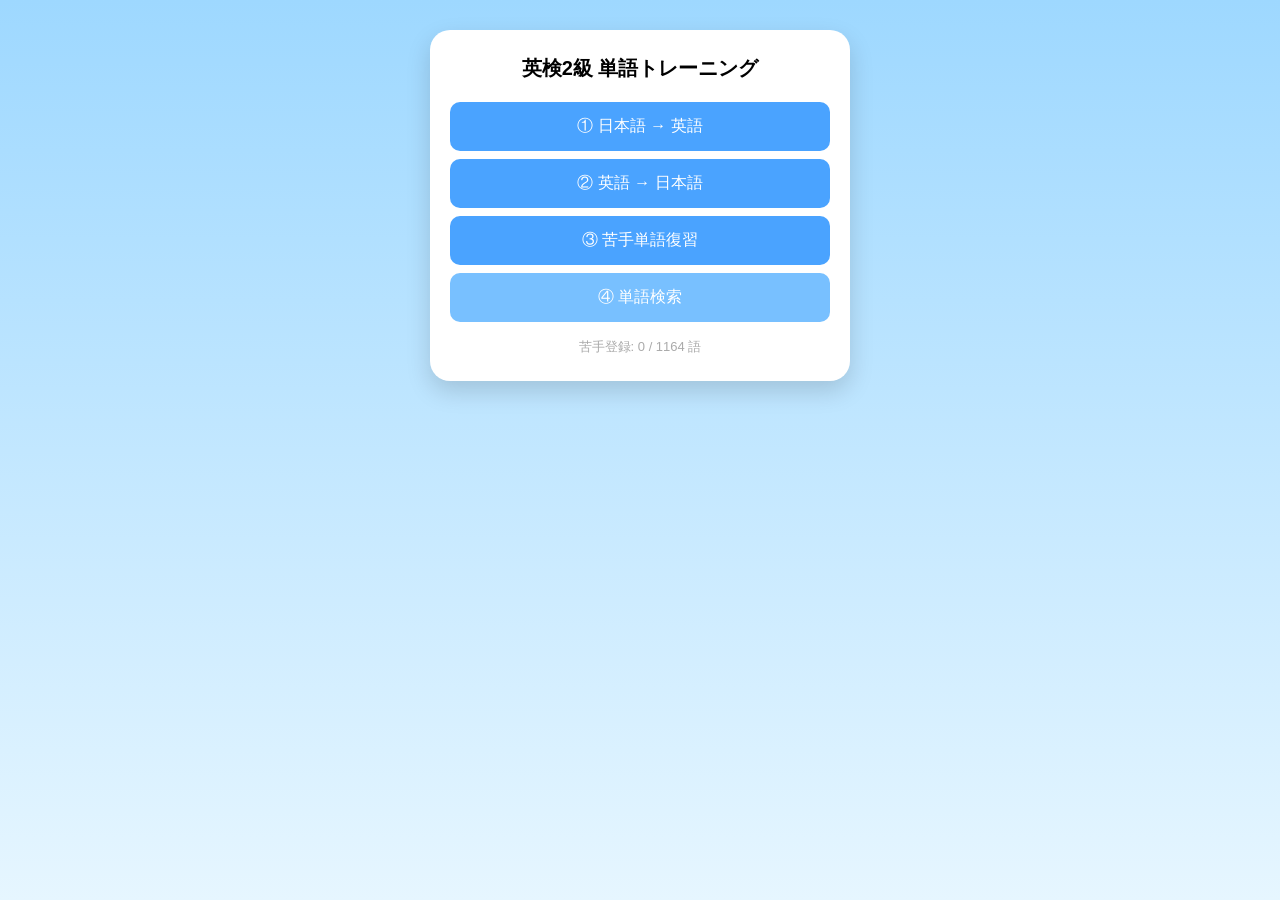
<file: index.html>
<!DOCTYPE html>
<html lang="ja">
<head>
  <meta charset="UTF-8">
  <meta name="viewport" content="width=device-width, initial-scale=1.0">
  <title>英検2級 単語アプリ</title>
  <link rel="stylesheet" href="style.css">
</head>
<body>
  <div class="container">
    <div id="app">読み込み中...</div>
  </div>
  <script src="app.js"></script>
</body>
</html>
</file>
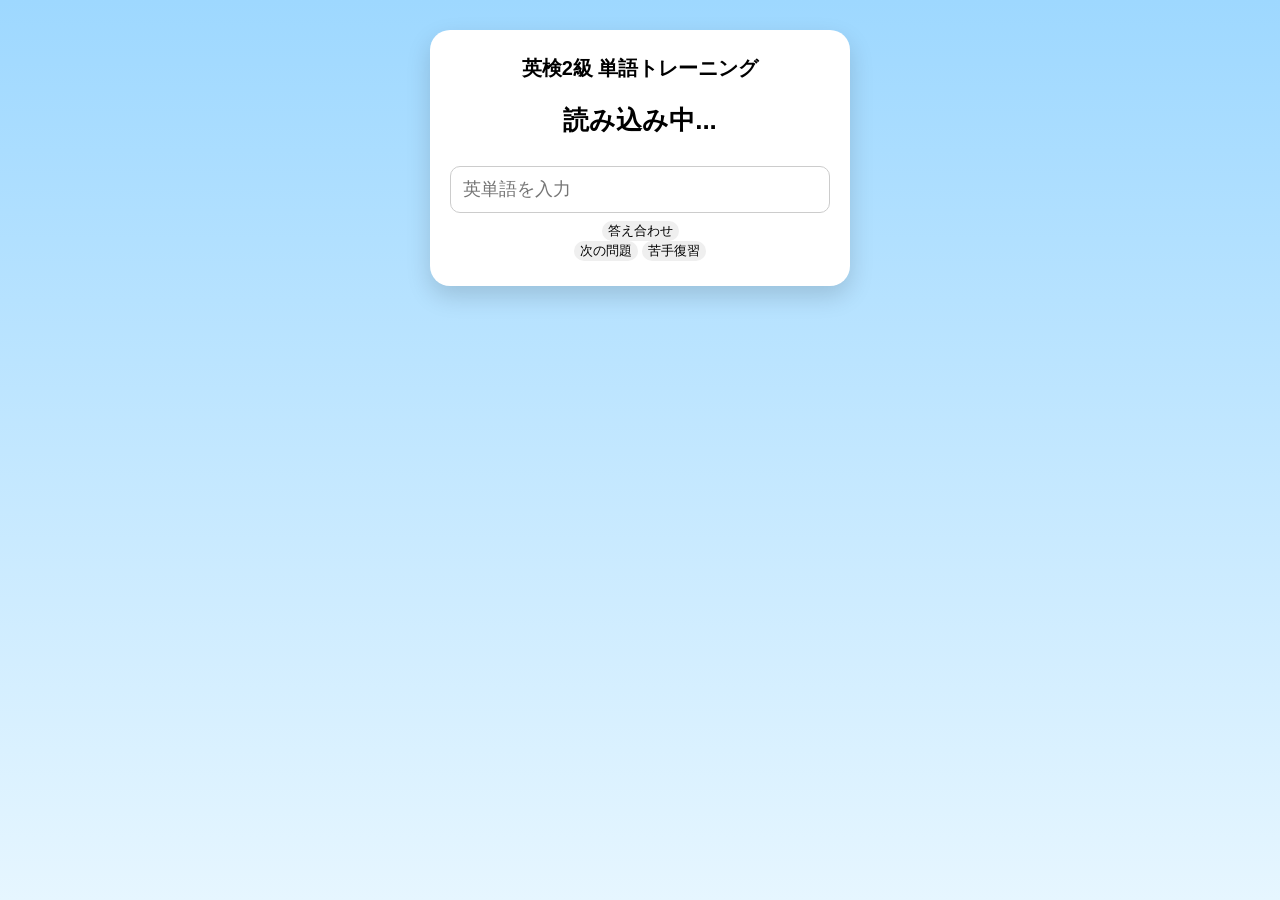
<file: index.html.html>
<!DOCTYPE html>
<html lang="ja">
<head>

<meta charset="UTF-8">
<meta name="viewport" content="width=device-width, initial-scale=1.0">

<title>英検2級 単語アプリ</title>

<link rel="stylesheet" href="style.css">

</head>

<body>

<div class="container">

<div class="title">
英検2級 単語トレーニング
</div>

<div id="question">
読み込み中...
</div>

<input
id="answer"
type="text"
placeholder="英単語を入力"
/>

<br>

<button onclick="checkAnswer()">
答え合わせ
</button>

<div id="result"></div>

<div class="menu">

<button onclick="next()">
次の問題
</button>

<button onclick="showWeak()">
苦手復習
</button>

</div>

</div>

<script src="app.js"></script>

</body>
</html>
</file>
<file: style.css>
* { box-sizing: border-box; }

body {
  margin: 0; padding: 0;
  font-family: Arial, sans-serif;
  background: linear-gradient(180deg, #9ed8ff, #e6f6ff);
  min-height: 100vh;
  display: flex;
  justify-content: center;
  align-items: flex-start;
  padding: 30px 10px;
}

.container {
  width: 90%;
  max-width: 420px;
  background: white;
  border-radius: 20px;
  box-shadow: 0 10px 25px rgba(0,0,0,0.15);
  padding: 25px 20px;
  text-align: center;
}

/* ── タイトル / ラベル ── */
.title {
  font-size: 20px;
  font-weight: bold;
  margin-bottom: 20px;
}

.mode-label {
  font-size: 13px;
  color: #888;
  margin-bottom: 8px;
}

/* ── 問題表示 ── */
#question {
  font-size: 26px;
  font-weight: bold;
  margin: 20px 0;
  line-height: 1.4;
}

/* ── 入力 ── */
input[type="text"] {
  width: 100%;
  padding: 12px;
  font-size: 18px;
  border-radius: 10px;
  border: 1px solid #ccc;
  margin: 8px 0;
}

/* ── ボタン共通 ── */
button { cursor: pointer; border: none; border-radius: 10px; }

.btn-reveal {
  display: block;
  width: 100%;
  margin: 8px 0;
  padding: 14px;
  font-size: 16px;
  background: #4aa3ff;
  color: white;
  border: none;
  border-radius: 10px;
  cursor: pointer;
}
.btn-reveal:hover { background: #2b8cff; }

.btn-main {
  display: block;
  width: 100%;
  margin: 8px 0;
  padding: 14px;
  font-size: 16px;
  background: #4aa3ff;
  color: white;
}
.btn-main:hover { background: #2b8cff; }
.btn-main.btn-sub { background: #78c0ff; }

.btn-back {
  display: inline-block;
  margin-top: 12px;
  padding: 8px 14px;
  font-size: 13px;
  background: #eee;
  color: #555;
}
.btn-back:hover { background: #ddd; }

.btn-next {
  display: inline-block;
  margin-top: 12px;
  padding: 12px 24px;
  font-size: 15px;
  background: #34c759;
  color: white;
  border-radius: 10px;
}
.btn-next:hover { background: #28a745; }

/* ── 正解・不正解 ── */
.correct { color: #34c759; font-size: 18px; font-weight: bold; }
.wrong   { color: #ff3b30; font-size: 18px; font-weight: bold; }

/* ── 例文 ── */
.example-box {
  margin: 12px 0;
  padding: 10px;
  background: #f0f8ff;
  border-radius: 8px;
  font-size: 14px;
  color: #555;
  text-align: left;
}

/* ── 英→日 意味表示 ── */
.meaning-text {
  font-size: 22px;
  font-weight: bold;
  margin: 16px 0 8px;
  color: #333;
}

/* ── 自己評価 ── */
.self-eval-label {
  font-size: 13px;
  color: #888;
  margin: 14px 0 6px;
}
.self-eval {
  display: flex;
  gap: 8px;
  justify-content: center;
  margin-bottom: 8px;
}
.btn-eval {
  flex: 1;
  padding: 12px 4px;
  font-size: 14px;
  border-radius: 10px;
  color: white;
}
.btn-eval.good  { background: #34c759; }
.btn-eval.good:hover  { background: #28a745; }
.btn-eval.vague { background: #ff9500; }
.btn-eval.vague:hover { background: #e08500; }
.btn-eval.bad   { background: #ff3b30; }
.btn-eval.bad:hover   { background: #d42a20; }

/* ── 苦手ランキング ── */
.rank-list { margin: 10px 0 16px; text-align: left; }
.rank-row {
  display: flex;
  align-items: center;
  padding: 8px 4px;
  border-bottom: 1px solid #eee;
  font-size: 15px;
}
.rank-num  { width: 36px; color: #aaa; font-size: 13px; }
.rank-word { flex: 1; font-weight: bold; }
.rank-miss { color: #ff3b30; font-size: 13px; }

/* ── 検索 ── */
.search-row {
  display: flex;
  align-items: baseline;
  gap: 10px;
  padding: 8px 4px;
  border-bottom: 1px solid #eee;
  text-align: left;
  font-size: 14px;
}
.s-word    { font-weight: bold; min-width: 110px; }
.s-meaning { color: #555; }
.no-hit    { color: #aaa; margin: 16px 0; }

/* ── 結果 ── */
.result-mode { font-size: 18px; margin: 10px 0 6px; }
.result-weak { font-size: 14px; color: #888; margin-bottom: 20px; }

/* ── 進捗 ── */
.progress-label {
  margin-top: 16px;
  font-size: 13px;
  color: #aaa;
}
</file>
